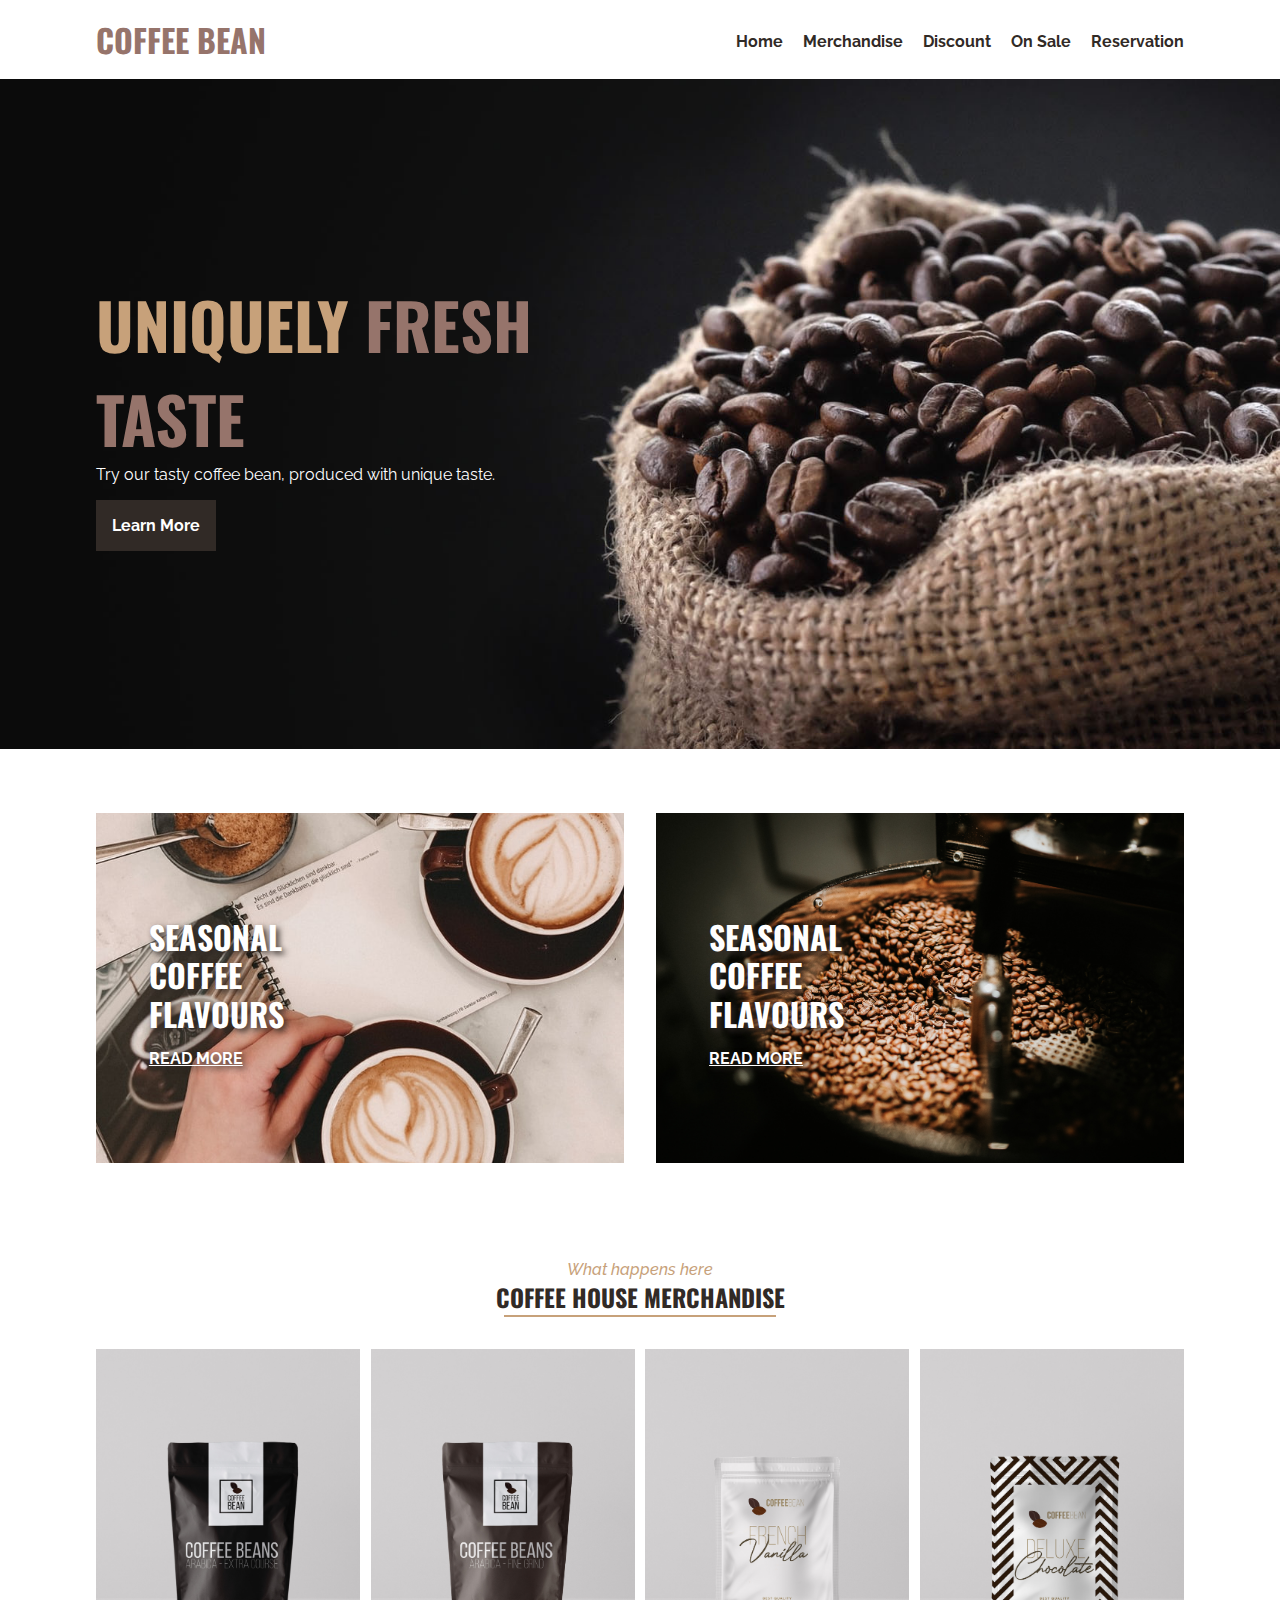
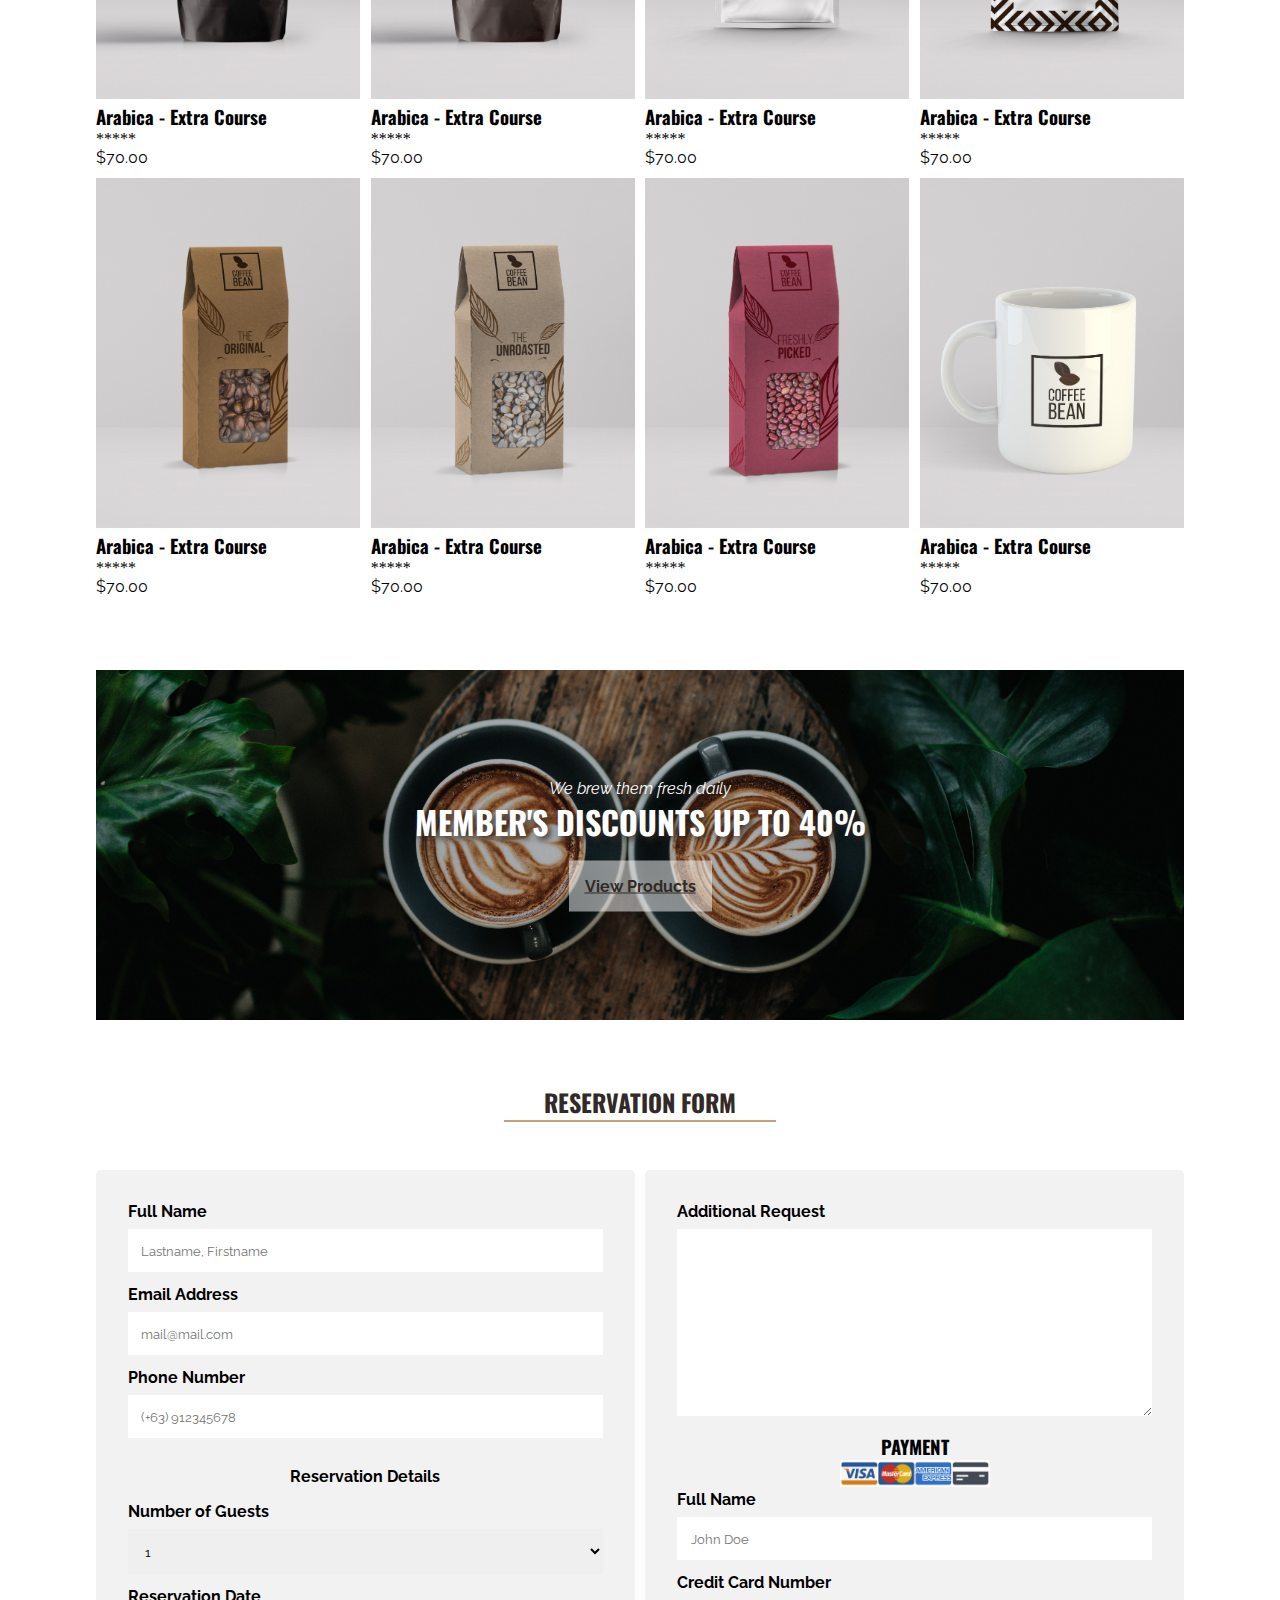
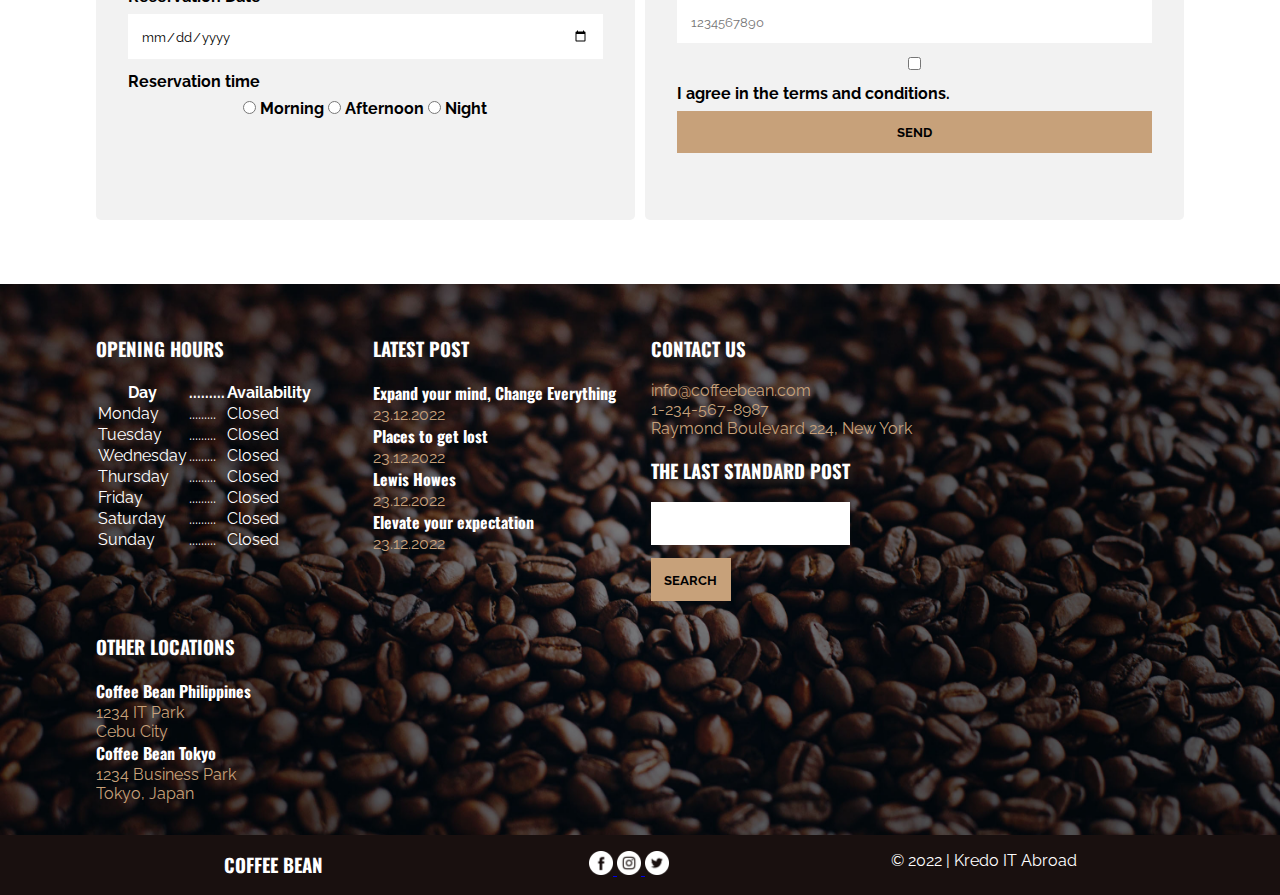
<file: kredo/index.html>
﻿<!DOCTYPE html>
<html>
    <head>
        <meta charset="UTF-8">
        <meta name="viewport" content="width=device-width, initial-scale=1.0">
        <title>Coffee Bean</title>
        <link rel="stylesheet" href="css/style.css">
    </head>
    <body>
        <!--code container-->
        <div class="wrapper">
            <!--start of the header-->
            <div class="header">
                <h1 class="logo"><a href="index.html">Coffee Bean</a></h1>
                <ul>
                    <li><a href="#">Home</a></li>
                    <li><a href="#">Merchandise</a></li>
                    <li><a href="#">Discount</a></li>
                    <li><a href="#">On Sale</a></li>
                    <li><a href="#">Reservation</a></li>
                </ul>
			</div>
            <!--end of the header-->
            <!--start of the banner-->
            <div class="banner">
                <div class="banner-text">
                    <h2><span>Uniquely </span>Fresh Taste</h2>
                    <p>Try our tasty coffee bean, produced with unique taste.</p>
                    <a href="#">Learn More</a>
                </div>
            </div>
            <!--end of the banner-->
            <!--start of the ads-->
            <div class="ads">
                <div class="ads-items ads1">
                    <div class="ads-text">
                        <h3>Seasonal Coffee Flavours</h3>
                        <a href="#">Read More</a>
                    </div>
                </div>
                <div class="ads-items ads2">
                    <div class="ads-text">
                        <h3>Seasonal Coffee Flavours</h3>
                        <a href="#">Read More</a>
                    </div>
                </div>
            </div>
            <!--end of the ads-->
            <!--start of the merchandise-->
            <div class="merch">
                <div class="merch-header">
                    <span>What happens here</span>
                    <h2>Coffee House Merchandise</h2>
                    <hr>
                </div>
                <!--end of merch header-->
            <!--start of the merch gallery-->
            <div class="merch-gallery">
                <div class="merch-items">
					<img src="img/merch-img1.jpg" alt>
					<h3>Arabica - Extra Course</h3>
					<span>*****</span>
					<p>$70.00</p>
				</div>
                <div class="merch-items">
                    <img src="img/merch-img2.jpg" alt>
                    <h3>Arabica - Extra Course</h3>
                    <span>*****</span>
                    <p>$70.00</p>
				</div>
                <div class="merch-items">
                    <img src="img/merch-img3.jpg" alt>
                    <h3>Arabica - Extra Course</h3>
                    <span>*****</span>
                    <p>$70.00</p>
                </div>
                <div class="merch-items">
                    <img src="img/merch-img4.jpg" alt>
                    <h3>Arabica - Extra Course</h3>
                    <span>*****</span>
                    <p>$70.00</p>
				</div>
                <div class="merch-items">
                    <img src="img/merch-img5.jpg" alt>
                    <h3>Arabica - Extra Course</h3>
                    <span>*****</span>
                    <p>$70.00</p>
				</div>
                <div class="merch-items">
                    <img src="img/merch-img6.jpg" alt>
                    <h3>Arabica - Extra Course</h3>
                    <span>*****</span>
                    <p>$70.00</p>
				</div>
                <div class="merch-items">
                    <img src="img/merch-img7.jpg" alt>
                    <h3>Arabica - Extra Course</h3>
                    <span>*****</span>
                    <p>$70.00</p>
				</div>
                <div class="merch-items">
                    <img src="img/merch-img8.jpg" alt>
                        <h3>Arabica - Extra Course</h3>
                        <span>*****</span>
                        <p>$70.00</p>
				</div>

            </div>
            <!--end of the merch gallery-->
            </div>
            <!--end of the merchandise-->
            <!--start of the discount banner-->
            <div class="discount">
                <div class="discount-text">
                    <span>We brew them fresh daily</span>
                    <h2>Member's Discounts up to 40%</h2>
                    <a href="#">View Products</a>
                </div>
            </div>
            <!--end of the discount banner-->
            <!--start of the merch sale-->
            <div class="merch-sale">
                <!-- type the code in merch sale here-->
            </div>
            <!--end of the merch sale-->
            <!--start of the ads 2-->
            <div class="ads2">
                <!-- content relating to the 4 ad boxes here-->
            </div>
            <!--end of the ads 2-->
            <!--start of the reservation-->
            <div class="reservation">
                <div class="header">
                    <h2>Reservation Form</h2>
                    <hr>
                </div>
                <form action="#" method="#">
                    <!--start of the left form-->
                    <div class="form-group">
                        <label for="full-name">Full Name</label>
                        <input type="text" id="full-name" name="full-name" placeholder="Lastname, Firstname" required>
                        <label for="email">Email Address</label>
                        <input type="email" id="email" name="email" placeholder="mail@mail.com" required>
                        <label for="phone">Phone Number</label>
                        <input type="tel" id="phone" name="phone" placeholder="(+63) 912345678" required>
                        <p>Reservation Details</p>
                        <label for="guest-num"> Number of Guests</label>
                        <select name="guest-num" id="guest-num" required>
                            <option value="1">1</option>
                            <option value="2">2</option>
                            <option value="3">3</option>
                            <option value="4">4</option>
                            <option value="5+">more than 4</option>
                        </select>
                        <label for="res-date">Reservation Date</label>
                        <input type="date" id="res-date" name="res-date" required>
                        <label for="res-time">Reservation time</label>
                        <div class="res-time">
                            <input type="radio" id="am" name="time" value="morning" required>
                            <label for="am">Morning</label>
                            <input type="radio" id="pm" name="time" value="afternoon" required>
                            <label for="pm">Afternoon</label>
                            <input type="radio" id="night" name="time" value="night" required>
                            <label for="night">Night</label>
                        </div>
                    </div>
                    <!--end of the left form-->
                    <!--start of the right form-->
                    <div class="form-group">
                        <label for="request">Additional Request</label>
                        <textarea name="request" id="request" cols="30" rows="10"></textarea>
                        <h3>Payment</h3>
                        <label for="name-card">Full Name</label>
                        <input type="text" id="name-card" name="name-card" placeholder="John Doe" required>
                        <label for="cc-num">Credit Card Number</label>
                        <input type="number" id="cc-num" name="cc-num" placeholder="1234567890" required>
                        <div class="terms">
                            <input type="checkbox" id="agree" name="agree">
                            <label for="agree">I agree in the terms and conditions.</label>
                        </div>
                        <input type="submit" name="submit" value="send">
                    </div>
                    <!--end of the right form-->
                </form>
            </div>
            <!--end of the reservation-->
            <!--start of the footer-->
            <div class="footer">
                <!--start of the footer contents-->
                <div class="footer-contents">
                    <div class="footer-widgets">
                        <h3>Opening Hours</h3>
                        <table>
                            <tr>
                                <th>Day</th>
                                <th>.........</th>
                                <th>Availability</th>
                            </tr>
                            <tr>
                                <td>Monday</td>
                                <td>.........</td>
                                <td>Closed</td>
                            </tr>
                            <tr>
                                <td>Tuesday</td>
                                <td>.........</td>
                                <td>Closed</td>
                            </tr>
                            <tr>
                                <td>Wednesday</td>
                                <td>.........</td>
                                <td>Closed</td>
                            </tr>
                            <tr>
                                <td>Thursday</td>
                                <td>.........</td>
                                <td>Closed</td>
                            </tr>
                            <tr>
                                <td>Friday</td>
                                <td>.........</td>
                                <td>Closed</td>
                            </tr>
                            <tr>
                                <td>Saturday</td>
                                <td>.........</td>
                                <td>Closed</td>
                            </tr>
                            <tr>
                                <td>Sunday</td>
                                <td>.........</td>
                                <td>Closed</td>
                            </tr>
                        </table>
                    </div>
                    <div class="footer-widgets">
                        <h3>Latest Post</h3>

                        <h4>Expand your mind, Change Everything</h4>
                        <p>23.12.2022</p>

                        <h4>Places to get lost</h4>
                        <p>23.12.2022</p>

                        <h4>Lewis Howes</h4>
                        <p>23.12.2022</p>

                        <h4>Elevate your expectation</h4>
                        <p>23.12.2022</p>
                    </div>
                    <div class="footer-widgets">
                        <h3>Contact Us</h3>
                        <p>info@coffeebean.com</p>
                        <p>1-234-567-8987</p>
                        <p>Raymond Boulevard 224, New York</p>

                        <h3>The Last Standard Post</h3>
                        <form action="#" method="#" class="footer-form">
                            <input type="search" name="search">
                            <input type="submit" value="search">
                        </form>
                    </div>
                    <div class="footer-widgets">
                        <h3>Other Locations</h3>

                        <h4>Coffee Bean Philippines</h4>
                        <p>1234 IT Park</p>
                        <p>Cebu City</p>

                        <h4>Coffee Bean Tokyo</h4>
                        <p>1234 Business Park</p>
                        <p>Tokyo, Japan</p>
                    </div>
                </div>
                <!--end of the footer contents-->
                
            </div>
            <!--end of the footer-->
            <!--start of footer socials-->
            <div class="footer-social">
                <div class="social-widget">
                    <h3>Coffee Bean</h3>
                </div>
                <div class="social-widget">
                    <a href="https://www.facebook.com/">
                        <img src="img/icon-fb.png" alt="facebook icon">
                    </a>
                    <a href="https://www.instagram.com/">
                        <img src="img/icon-ig.png" alt="instagram icon">
                    </a>
                    <a href="https://twitter.com/">
                        <img src="img/icon-tw.png" alt="twitter icon">
                    </a>
                </div>
                <div class="social-widget">
                    <p>&copy; 2022 | Kredo IT Abroad</p>
                </div>
            </div>
            <!--end of footer socials-->
        </div>
        <!--end of the wrapper-->
        

        
    </body>
</html>
</file>
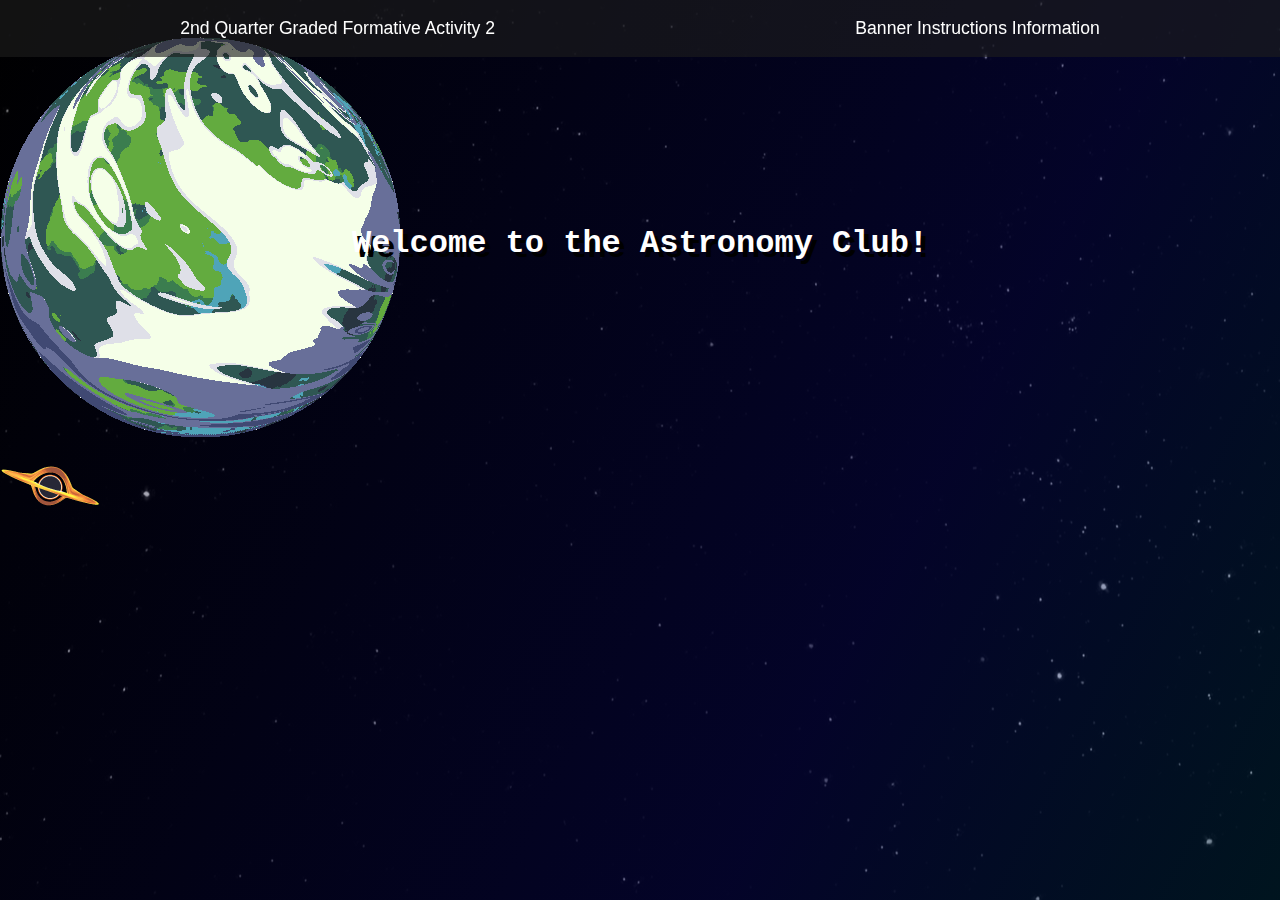
<file: q2gfa2_sample/index.html>
<!DOCTYPE html>
<html lang="en">
<head>
    <meta charset="UTF-8">
    <meta name="viewport" content="width=device-width, initial-scale=1.0">
    <title>CS3Q2GFA2CS3</title>
    <link rel="stylesheet" href="css/style.css">
</head>
<body>
    <!--
    ANO YANG SINISILIP SILIP MO?
    GUSTO MO MANGOPYA NG CODE?
    DI NA AVAILABLE
    KUNG MAY DI KA ALAM MAGTANONG KA
    Look for me at COMCEN if you need help or would like to do your activity in COMLAB1


    AYUSIN MO BUHAY MO HA?
    -->
  <script language="javascript">document.write(unescape('%3C%21%44%4F%43%54%59%50%45%20%68%74%6D%6C%3E%0A%3C%68%74%6D%6C%20%6C%61%6E%67%3D%22%65%6E%22%3E%0A%3C%68%65%61%64%3E%0A%20%20%20%20%3C%6D%65%74%61%20%63%68%61%72%73%65%74%3D%22%55%54%46%2D%38%22%3E%0A%20%20%20%20%3C%6D%65%74%61%20%6E%61%6D%65%3D%22%76%69%65%77%70%6F%72%74%22%20%63%6F%6E%74%65%6E%74%3D%22%77%69%64%74%68%3D%64%65%76%69%63%65%2D%77%69%64%74%68%2C%20%69%6E%69%74%69%61%6C%2D%73%63%61%6C%65%3D%31%2E%30%22%3E%0A%20%20%20%20%3C%74%69%74%6C%65%3E%43%53%33%51%32%47%46%41%32%43%53%33%3C%2F%74%69%74%6C%65%3E%0A%20%20%20%20%3C%73%74%79%6C%65%3E%0A%20%20%20%20%20%20%20%20%2A%7B%6D%61%72%67%69%6E%3A%20%30%3B%70%61%64%64%69%6E%67%3A%20%30%3B%20%62%6F%78%2D%73%69%7A%69%6E%67%3A%20%62%6F%72%64%65%72%2D%62%6F%78%3B%7D%0A%68%74%6D%6C%7B%0A%20%20%20%20%73%63%72%6F%6C%6C%2D%62%65%68%61%76%69%6F%72%3A%20%73%6D%6F%6F%74%68%3B%0A%20%20%20%20%73%63%72%6F%6C%6C%2D%70%61%64%64%69%6E%67%3A%20%36%64%76%68%3B%0A%20%20%20%20%6F%76%65%72%66%6C%6F%77%2D%78%3A%20%68%69%64%64%65%6E%3B%0A%7D%0A%61%7B%74%65%78%74%2D%64%65%63%6F%72%61%74%69%6F%6E%3A%20%6E%6F%6E%65%3B%20%63%6F%6C%6F%72%3A%20%77%68%69%74%65%3B%7D%0A%61%3A%76%69%73%69%74%65%64%7B%20%74%65%78%74%2D%64%65%63%6F%72%61%74%69%6F%6E%3A%20%75%6E%64%65%72%6C%69%6E%65%3B%7D%0A%68%65%61%64%65%72%7B%0A%20%20%20%20%64%69%73%70%6C%61%79%3A%20%66%6C%65%78%3B%0A%20%20%20%20%6A%75%73%74%69%66%79%2D%63%6F%6E%74%65%6E%74%3A%20%73%70%61%63%65%2D%61%72%6F%75%6E%64%3B%0A%20%20%20%20%70%61%64%64%69%6E%67%2D%74%6F%70%3A%20%32%64%76%68%3B%0A%20%20%20%20%70%61%64%64%69%6E%67%2D%62%6F%74%74%6F%6D%3A%20%32%64%76%68%3B%0A%20%20%20%20%62%61%63%6B%67%72%6F%75%6E%64%3A%20%23%31%64%31%64%31%64%61%31%3B%0A%20%20%20%20%63%6F%6C%6F%72%3A%20%77%68%69%74%65%3B%0A%20%20%20%20%70%6F%73%69%74%69%6F%6E%3A%20%66%69%78%65%64%3B%0A%20%20%20%20%77%69%64%74%68%3A%20%31%30%30%64%76%77%3B%0A%20%20%20%20%66%6F%6E%74%2D%66%61%6D%69%6C%79%3A%27%47%69%6C%6C%20%53%61%6E%73%27%2C%73%61%6E%73%2D%73%65%72%69%66%3B%0A%20%20%20%20%66%6F%6E%74%2D%73%69%7A%65%3A%20%31%2E%31%72%65%6D%3B%0A%7D%0A%6D%61%69%6E%7B%7D%0A%68%65%61%64%65%72%7B%70%6F%73%69%74%69%6F%6E%3A%20%66%69%78%65%64%3B%20%7A%2D%69%6E%64%65%78%3A%20%39%38%3B%7D%0A%73%65%63%74%69%6F%6E%7B%0A%20%20%20%20%68%65%69%67%68%74%3A%20%31%30%30%64%76%68%3B%0A%20%20%20%20%77%69%64%74%68%3A%20%31%30%30%64%76%77%3B%0A%20%20%20%20%64%69%73%70%6C%61%79%3A%20%66%6C%65%78%3B%0A%20%20%20%20%66%6C%65%78%2D%64%69%72%65%63%74%69%6F%6E%3A%20%63%6F%6C%75%6D%6E%3B%0A%20%20%20%20%73%63%72%6F%6C%6C%2D%73%6E%61%70%2D%61%6C%69%67%6E%3A%20%73%74%61%72%74%3B%0A%20%20%20%20%6F%76%65%72%66%6C%6F%77%3A%20%68%69%64%64%65%6E%3B%0A%20%20%20%20%70%61%64%64%69%6E%67%2D%74%6F%70%3A%20%34%76%68%3B%0A%20%20%20%20%70%61%64%64%69%6E%67%2D%6C%65%66%74%3A%20%32%76%77%3B%0A%20%20%20%20%70%61%64%64%69%6E%67%2D%72%69%67%68%74%3A%20%32%76%77%3B%0A%7D%0A%73%65%63%74%69%6F%6E%23%62%61%6E%6E%65%72%7B%0A%20%20%20%20%70%6F%73%69%74%69%6F%6E%3A%20%72%65%6C%61%74%69%76%65%3B%0A%20%20%20%20%7A%2D%69%6E%64%65%78%3A%20%38%30%3B%0A%20%20%20%20%70%61%64%64%69%6E%67%3A%20%30%3B%0A%20%20%20%20%62%61%63%6B%67%72%6F%75%6E%64%3A%20%6C%69%6E%65%61%72%2D%67%72%61%64%69%65%6E%74%28%31%31%37%64%65%67%2C%20%72%67%62%61%28%31%2C%31%2C%33%2C%31%29%20%30%25%2C%20%72%67%62%61%28%37%2C%37%2C%37%39%2C%31%29%20%36%38%25%2C%20%72%67%62%61%28%30%2C%38%36%2C%31%32%38%2C%31%29%20%31%30%30%25%29%3B%0A%20%20%20%20%68%31%7B%0A%20%20%20%20%20%20%20%20%70%6F%73%69%74%69%6F%6E%3A%20%72%65%6C%61%74%69%76%65%3B%0A%20%20%20%20%20%20%20%20%66%6F%6E%74%2D%66%61%6D%69%6C%79%3A%20%27%43%6F%75%72%69%65%72%20%4E%65%77%27%2C%20%43%6F%75%72%69%65%72%2C%20%6D%6F%6E%6F%73%70%61%63%65%3B%0A%20%20%20%20%20%20%20%20%66%6F%6E%74%2D%73%69%7A%65%3A%20%78%78%2D%6C%61%72%67%65%3B%0A%20%20%20%20%20%20%20%20%7A%2D%69%6E%64%65%78%3A%20%39%39%3B%0A%20%20%20%20%20%20%20%20%74%65%78%74%2D%61%6C%69%67%6E%3A%20%63%65%6E%74%65%72%3B%0A%20%20%20%20%20%20%20%20%74%6F%70%3A%20%32%35%76%68%3B%0A%20%20%20%20%20%20%20%20%74%65%78%74%2D%73%68%61%64%6F%77%3A%20%35%70%78%20%35%70%78%20%62%6C%61%63%6B%3B%0A%20%20%20%20%20%20%20%20%63%6F%6C%6F%72%3A%20%77%68%69%74%65%3B%0A%20%20%20%20%7D%0A%7D%0A%73%65%63%74%69%6F%6E%23%69%6E%73%74%72%75%63%74%69%6F%6E%73%7B%0A%20%20%20%20%62%61%63%6B%67%72%6F%75%6E%64%3A%20%77%68%69%74%65%3B%0A%7D%0A%23%69%6E%73%74%72%75%63%74%69%6F%6E%73%20%3E%20%70%7B%0A%20%20%20%20%64%69%73%70%6C%61%79%3A%20%62%6C%6F%63%6B%3B%0A%20%20%20%20%68%65%69%67%68%74%3A%20%31%30%30%76%68%3B%0A%7D%0A%0A%2E%62%6F%64%69%65%73%7B%0A%20%20%20%20%64%69%73%70%6C%61%79%3A%20%69%6E%6C%69%6E%65%2D%62%6C%6F%63%6B%3B%0A%20%20%20%20%62%61%63%6B%67%72%6F%75%6E%64%2D%72%65%70%65%61%74%3A%20%6E%6F%2D%72%65%70%65%61%74%3B%0A%20%20%20%20%62%61%63%6B%67%72%6F%75%6E%64%2D%70%6F%73%69%74%69%6F%6E%3A%20%63%65%6E%74%65%72%3B%0A%20%20%20%20%62%61%63%6B%67%72%6F%75%6E%64%2D%73%69%7A%65%3A%20%63%6F%76%65%72%3B%0A%20%20%20%20%70%6F%73%69%74%69%6F%6E%3A%20%72%65%6C%61%74%69%76%65%3B%0A%20%20%20%20%7A%2D%69%6E%64%65%78%3A%20%39%30%3B%0A%7D%0A%23%74%65%72%72%61%7B%0A%20%20%20%20%62%61%63%6B%67%72%6F%75%6E%64%2D%69%6D%61%67%65%3A%20%75%72%6C%28%69%6D%61%67%65%73%2F%74%65%72%72%61%2E%67%69%66%29%3B%0A%20%20%20%20%77%69%64%74%68%3A%20%34%30%30%70%78%3B%0A%20%20%20%20%68%65%69%67%68%74%3A%20%34%30%30%70%78%3B%0A%20%20%20%20%61%6E%69%6D%61%74%69%6F%6E%3A%74%65%72%72%61%6D%6F%74%69%6F%6E%20%31%38%30%73%20%6C%69%6E%65%61%72%20%69%6E%66%69%6E%69%74%65%3B%0A%20%20%20%20%0A%7D%0A%23%61%72%69%61%7B%0A%20%20%20%20%62%61%63%6B%67%72%6F%75%6E%64%2D%69%6D%61%67%65%3A%20%75%72%6C%28%69%6D%61%67%65%73%2F%61%72%69%61%2E%67%69%66%29%3B%0A%20%20%20%20%77%69%64%74%68%3A%20%32%35%36%70%78%3B%0A%20%20%20%20%68%65%69%67%68%74%3A%20%32%35%36%70%78%3B%0A%20%20%20%20%70%6F%73%69%74%69%6F%6E%3A%20%61%62%73%6F%6C%75%74%65%3B%0A%20%20%20%20%61%6E%69%6D%61%74%69%6F%6E%3A%20%61%72%69%61%6D%6F%74%69%6F%6E%20%32%30%73%20%6C%69%6E%65%61%72%20%69%6E%66%69%6E%69%74%65%3B%0A%0A%7D%0A%23%64%65%76%6F%75%72%65%72%7B%0A%20%20%20%20%62%61%63%6B%67%72%6F%75%6E%64%2D%69%6D%61%67%65%3A%20%75%72%6C%28%69%6D%61%67%65%73%2F%64%65%76%6F%75%72%65%72%2E%67%69%66%29%3B%0A%20%20%20%20%77%69%64%74%68%3A%20%31%30%30%70%78%3B%0A%20%20%20%20%68%65%69%67%68%74%3A%20%31%30%30%70%78%3B%0A%20%20%20%20%61%6E%69%6D%61%74%69%6F%6E%3A%20%62%6C%61%63%6B%68%6F%6C%65%67%72%6F%77%20%36%30%30%73%3B%0A%7D%0A%23%73%74%61%72%73%7B%0A%20%20%20%20%62%61%63%6B%67%72%6F%75%6E%64%3A%20%62%6C%61%63%6B%20%75%72%6C%28%69%6D%61%67%65%73%2F%73%74%61%72%73%2E%70%6E%67%29%20%72%65%70%65%61%74%20%63%65%6E%74%65%72%3B%0A%20%20%20%20%64%69%73%70%6C%61%79%3A%20%69%6E%6C%69%6E%65%2D%62%6C%6F%63%6B%3B%0A%20%20%20%20%77%69%64%74%68%3A%20%31%30%30%76%77%3B%0A%20%20%20%20%68%65%69%67%68%74%3A%20%31%30%30%64%76%68%3B%0A%20%20%20%20%7A%2D%69%6E%64%65%78%3A%20%38%31%3B%0A%20%20%20%20%70%6F%73%69%74%69%6F%6E%3A%20%61%62%73%6F%6C%75%74%65%3B%0A%20%20%20%20%70%61%64%64%69%6E%67%3A%20%30%3B%0A%20%20%20%20%6D%61%72%67%69%6E%3A%20%30%3B%0A%7D%0A%23%74%77%69%6E%6B%6C%65%72%73%7B%0A%20%20%20%20%64%69%73%70%6C%61%79%3A%20%69%6E%6C%69%6E%65%2D%62%6C%6F%63%6B%3B%0A%20%20%20%20%77%69%64%74%68%3A%31%30%30%30%30%70%78%3B%0A%09%68%65%69%67%68%74%3A%20%31%30%30%25%3B%0A%09%62%61%63%6B%67%72%6F%75%6E%64%3A%20%74%72%61%6E%73%70%61%72%65%6E%74%20%75%72%6C%28%69%6D%61%67%65%73%2F%74%77%69%6E%6B%6C%69%6E%67%2E%70%6E%67%29%20%72%65%70%65%61%74%3B%0A%09%62%61%63%6B%67%72%6F%75%6E%64%2D%73%69%7A%65%3A%20%31%30%30%30%70%78%20%31%30%30%30%70%78%3B%0A%20%20%20%20%70%6F%73%69%74%69%6F%6E%3A%20%61%62%73%6F%6C%75%74%65%3B%0A%20%20%20%20%72%69%67%68%74%3A%20%30%3B%0A%20%20%20%20%74%6F%70%3A%20%30%3B%0A%20%20%20%20%62%6F%74%74%6F%6D%3A%20%30%3B%0A%20%20%20%20%7A%2D%69%6E%64%65%78%3A%20%38%32%3B%0A%20%20%20%20%61%6E%69%6D%61%74%69%6F%6E%3A%6D%6F%76%65%2D%62%61%63%6B%67%72%6F%75%6E%64%20%32%30%73%20%6C%69%6E%65%61%72%20%69%6E%66%69%6E%69%74%65%3B%0A%7D%0A%23%61%6D%62%69%65%6E%63%65%7B%0A%20%20%20%20%62%61%63%6B%67%72%6F%75%6E%64%3A%20%6C%69%6E%65%61%72%2D%67%72%61%64%69%65%6E%74%28%31%31%37%64%65%67%2C%20%72%67%62%61%28%31%2C%20%31%2C%20%33%2C%20%30%2E%32%34%37%29%20%30%25%2C%20%72%67%62%61%28%37%2C%20%37%2C%20%37%39%2C%20%30%2E%35%31%34%29%20%36%38%25%2C%20%72%67%62%61%28%30%2C%20%38%35%2C%20%31%32%38%2C%20%30%2E%32%34%29%20%31%30%30%25%29%3B%0A%20%20%20%20%70%6F%73%69%74%69%6F%6E%3A%20%61%62%73%6F%6C%75%74%65%3B%0A%20%20%20%20%68%65%69%67%68%74%3A%20%31%30%30%76%68%3B%0A%20%20%20%20%77%69%64%74%68%3A%20%31%30%30%76%77%3B%0A%20%20%20%20%7A%2D%69%6E%64%65%78%3A%20%38%33%3B%0A%0A%7D%0A%40%6B%65%79%66%72%61%6D%65%73%20%61%72%69%61%6D%6F%74%69%6F%6E%7B%0A%20%20%20%20%30%25%20%20%7B%74%72%61%6E%73%66%6F%72%6D%3A%74%72%61%6E%73%6C%61%74%65%28%32%30%30%70%78%2C%20%2D%33%30%30%70%78%29%3B%7D%0A%20%20%20%20%31%30%30%25%7B%74%72%61%6E%73%66%6F%72%6D%3A%74%72%61%6E%73%6C%61%74%65%28%31%34%30%30%70%78%2C%20%31%30%30%30%70%78%29%3B%7D%0A%7D%0A%40%6B%65%79%66%72%61%6D%65%73%20%6D%6F%76%65%2D%62%61%63%6B%67%72%6F%75%6E%64%20%7B%0A%20%20%20%20%30%25%20%20%7B%74%72%61%6E%73%66%6F%72%6D%3A%20%74%72%61%6E%73%6C%61%74%65%28%30%70%78%2C%20%30%70%78%29%3B%7D%0A%20%20%20%20%31%30%30%25%7B%74%72%61%6E%73%66%6F%72%6D%3A%20%74%72%61%6E%73%6C%61%74%65%28%31%30%30%30%70%78%2C%20%30%70%78%29%3B%7D%0A%20%20%7D%0A%40%6B%65%79%66%72%61%6D%65%73%20%74%65%72%72%61%6D%6F%74%69%6F%6E%7B%0A%20%20%20%20%30%25%20%20%7B%74%72%61%6E%73%66%6F%72%6D%3A%74%72%61%6E%73%6C%61%74%65%28%2D%34%30%30%70%78%2C%20%2D%34%30%30%70%78%29%3B%7D%0A%20%20%20%20%31%30%30%25%7B%74%72%61%6E%73%66%6F%72%6D%3A%74%72%61%6E%73%6C%61%74%65%28%31%39%30%30%70%78%2C%20%34%30%30%70%78%29%3B%7D%0A%7D%0A%0A%40%6B%65%79%66%72%61%6D%65%73%20%62%6C%61%63%6B%68%6F%6C%65%67%72%6F%77%7B%0A%20%20%20%20%30%25%7B%74%72%61%6E%73%66%6F%72%6D%3A%20%73%63%61%6C%65%28%2E%30%35%29%3B%7D%0A%20%20%20%20%31%30%30%25%7B%74%72%61%6E%73%66%6F%72%6D%3A%20%73%63%61%6C%65%28%35%29%3B%7D%0A%7D%0A%0A%20%20%20%20%3C%2F%73%74%79%6C%65%3E%0A%3C%2F%68%65%61%64%3E%0A%3C%62%6F%64%79%3E%0A%20%20%20%20%3C%68%65%61%64%65%72%3E%0A%20%20%20%20%20%20%20%20%3C%73%70%61%6E%3E%32%6E%64%20%51%75%61%72%74%65%72%20%47%72%61%64%65%64%20%46%6F%72%6D%61%74%69%76%65%20%41%63%74%69%76%69%74%79%20%32%3C%2F%73%70%61%6E%3E%0A%20%20%20%20%20%20%20%20%3C%6E%61%76%3E%0A%20%20%20%20%20%20%20%20%20%20%20%20%3C%61%20%68%72%65%66%3D%22%23%62%61%6E%6E%65%72%22%3E%42%61%6E%6E%65%72%3C%2F%61%3E%0A%20%20%20%20%20%20%20%20%20%20%20%20%3C%61%20%68%72%65%66%3D%22%23%69%6E%73%74%72%75%63%74%69%6F%6E%73%22%3E%49%6E%73%74%72%75%63%74%69%6F%6E%73%3C%2F%61%3E%0A%20%20%20%20%20%20%20%20%20%20%20%20%3C%61%20%68%72%65%66%3D%22%23%69%6E%66%6F%72%6D%61%74%69%6F%6E%22%3E%49%6E%66%6F%72%6D%61%74%69%6F%6E%3C%2F%61%3E%0A%20%20%20%20%20%20%20%20%3C%2F%6E%61%76%3E%0A%20%20%20%20%3C%2F%68%65%61%64%65%72%3E%0A%20%20%20%20%3C%6D%61%69%6E%3E%0A%20%20%20%20%20%20%20%20%3C%73%65%63%74%69%6F%6E%20%69%64%3D%22%62%61%6E%6E%65%72%22%3E%0A%20%20%20%20%20%20%20%20%20%20%20%20%3C%68%31%3E%57%65%6C%63%6F%6D%65%20%74%6F%20%74%68%65%20%41%73%74%72%6F%6E%6F%6D%79%20%43%6C%75%62%21%3C%2F%68%31%3E%0A%20%20%20%20%20%20%20%20%20%20%20%20%3C%64%69%76%20%69%64%3D%22%73%74%61%72%73%22%3E%3C%2F%64%69%76%3E%0A%20%20%20%20%20%20%20%20%20%20%20%20%3C%64%69%76%20%69%64%3D%22%74%77%69%6E%6B%6C%65%72%73%22%3E%3C%2F%64%69%76%3E%0A%20%20%20%20%20%20%20%20%20%20%20%20%3C%64%69%76%20%69%64%3D%22%61%6D%62%69%65%6E%63%65%22%3E%3C%2F%64%69%76%3E%0A%20%20%20%20%20%20%20%20%20%20%20%20%3C%64%69%76%20%63%6C%61%73%73%3D%22%62%6F%64%69%65%73%22%20%69%64%3D%22%61%72%69%61%22%3E%3C%2F%64%69%76%3E%0A%20%20%20%20%20%20%20%20%20%20%20%20%3C%64%69%76%20%63%6C%61%73%73%3D%22%62%6F%64%69%65%73%22%20%69%64%3D%22%74%65%72%72%61%22%3E%3C%2F%64%69%76%3E%0A%20%20%20%20%20%20%20%20%20%20%20%20%3C%64%69%76%20%63%6C%61%73%73%3D%22%62%6F%64%69%65%73%22%20%69%64%3D%22%64%65%76%6F%75%72%65%72%22%3E%3C%2F%64%69%76%3E%0A%20%20%20%20%20%20%20%20%3C%2F%73%65%63%74%69%6F%6E%3E%0A%20%20%20%20%3C%2F%6D%61%69%6E%3E%0A%3C%2F%62%6F%64%79%3E%0A%3C%2F%68%74%6D%6C%3E'))</script>
</body>
</html>
</file>
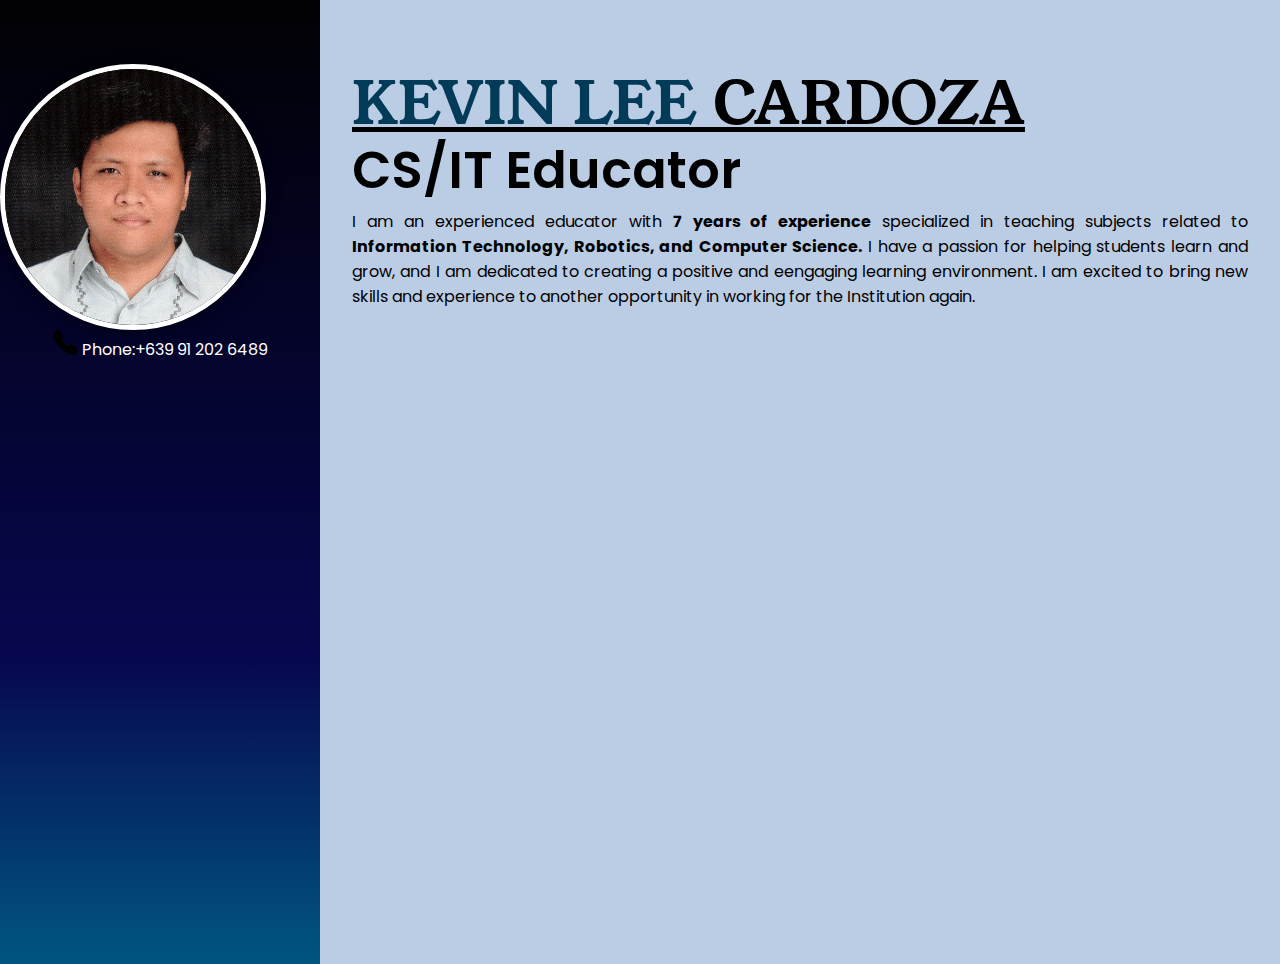
<file: resume_act/index.html>
<!DOCTYPE html>
<html lang="en">
<head>
    <meta charset="UTF-8">
    <meta name="viewport" content="width=device-width, initial-scale=1.0">
    <title>Kevin Lee D. Cardoza - Resumé</title>
    <link rel="stylesheet" href="style.css">
</head>
<body>
    <div class="container">
        <aside>
            <img src="profile.jpg" alt="My Professional Picture">
            <div class="aside-icon" id="phone"></div>
            <span class="desc">Phone: </span><span class="value"> +639 91 202 6489</span>
        </aside>
        <main>
            <div id="headline"><span id="fn">Kevin Lee </span>Cardoza</div>
            <div id="subtitle">CS/IT Educator</div>
            <div id="introduction">
                I am an experienced educator with <b>7 years of experience</b> specialized in teaching subjects related to <b>Information Technology, Robotics, and Computer Science.</b> I have a passion for helping students learn and grow, and I am dedicated to creating a positive and eengaging learning environment. I am excited to bring new skills and experience to another opportunity in working for the Institution again.
            </div>


        </main>
    </div>


    <div class="box"></div>
</body>
</html>
</file>
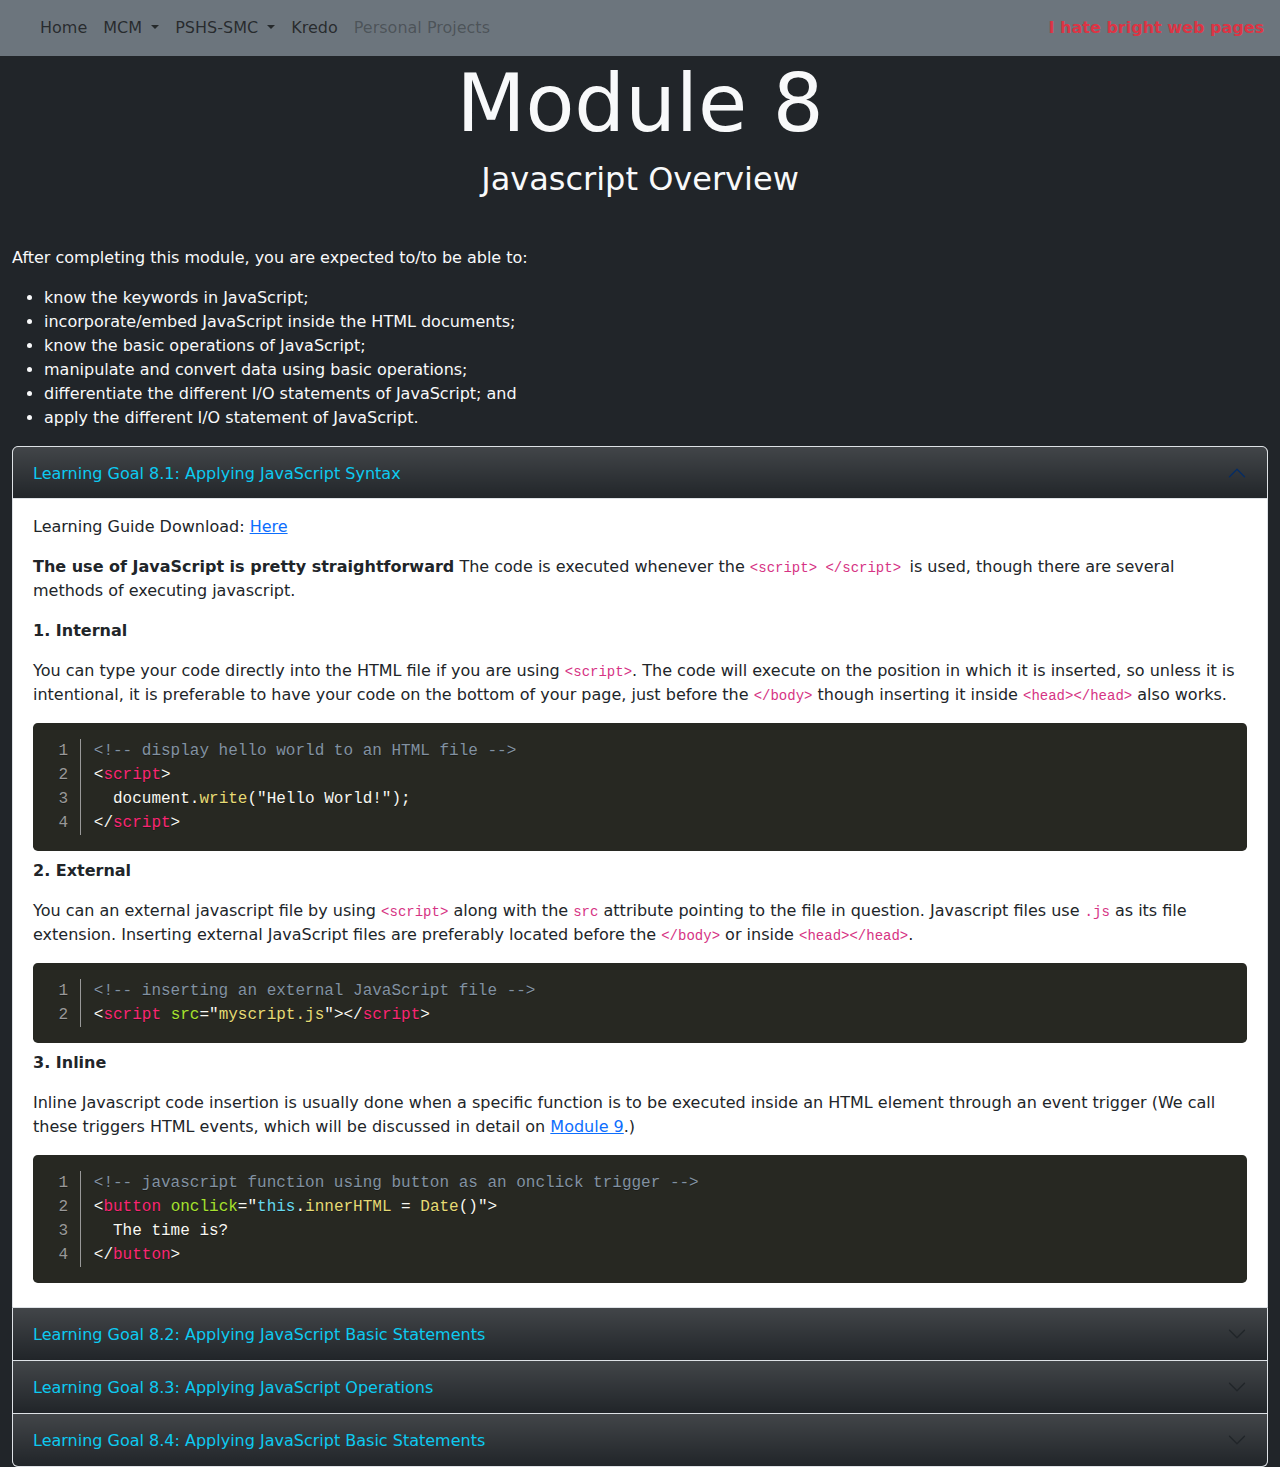
<file: module8.html>
<!DOCTYPE html>
<html lang="en">
<head>
    <meta charset="UTF-8">
    <meta http-equiv="X-UA-Compatible" content="IE=edge">
    <meta name="viewport" content="width=device-width, initial-scale=1.0">
    <link href="https://cdn.jsdelivr.net/npm/bootstrap@5.2.3/dist/css/bootstrap.min.css" rel="stylesheet">
    <link rel="stylesheet" href="css/prism.css"/>
    <script src="script/pageload.js"></script>
    <link rel="stylesheet" href="css/style.css">

    
    <title>Kib's Portfolio Page | Module 8 </title>
</head>
<body class="bg-dark text-light">
        <!--Navbar-->
        <script>addNavbar();</script>
        <!--Navbar END-->
        <div class="container-fluid ">
            <div class="mb-2">
                <h1 class="display-1 text-center">Module 8</h1>
                <h2 class="h2 text-center">Javascript Overview</h2>
                <p class="text mt-5">
                    After completing this module, you are expected to/to be able to:
                    <ul>
                        <li>know the keywords in JavaScript;</li>
                        <li>incorporate/embed JavaScript inside the HTML documents;</li>
                        <li>know the basic operations of JavaScript;</li>
                        <li>manipulate and convert data using basic operations;</li>
                        <li>differentiate the different I/O statements of JavaScript; and</li>
                        <li>apply the different I/O statement of JavaScript.</li>
                    </ul>
                </p>
            </div>
            <div class="accordion" id="accordion">
                <div class="accordion-item ">
                  <h2 class="accordion-header" id="headingOne">
                    <button class="accordion-button bg-dark bg-gradient text-info" type="button" data-bs-toggle="collapse" data-bs-target="#collapseOne" aria-expanded="true" aria-controls="collapseOne">
                        Learning Goal 8.1: Applying JavaScript Syntax
                    </button>
                  </h2>
                  <div id="collapseOne" class="accordion-collapse collapse show " aria-labelledby="headingOne" data-bs-parent="#accordion">
                    <div class="accordion-body">

                        <p>Learning Guide Download: <a href="https://khub.smc.pshs.edu.ph/mod/resource/view.php?id=54507&redirect=1">Here</a></p>
                        <p><strong>The use of JavaScript is pretty straightforward</strong> The code is executed whenever the <code>&lt;script&gt; &lt;&sol;script&gt; </code>is used, though there are several methods of executing javascript.</p>
                        <p><strong>1. Internal</strong></p>
                        <p>You can type your code directly into the HTML file if you are using <code>&lt;script&gt;</code>.
                        The code will execute on the position in which it is inserted, so unless it is intentional, it is preferable to have your code on the bottom of your page, just before the <code>&lt;&sol;body&gt;</code> though inserting it inside <code>&lt;head&gt;&lt;&sol;head&gt;</code> also works.</p>
<pre class="line-numbers" tabindex="0"><code class="language-html">&lt;!-- display hello world to an HTML file --&gt;
&lt;script&gt;</code><code class="language-css">  document.write(&quot;Hello World!&quot;);</code><code class="language-html">&lt;/script&gt;
</code></pre>
                        <p><strong>2. External</strong></p>
                        <p>You can an external javascript file by using <code>&lt;script&gt;</code> along with the <code>src</code> attribute pointing to the file in question. Javascript files use <code>.js</code> as its file extension. Inserting external JavaScript files are preferably located before the <code>&lt;&sol;body&gt;</code> or inside <code>&lt;head&gt;&lt;&sol;head&gt;</code>.</p>
                          <pre><code class="language-html line-numbers" data-prismjs-copy="Copy">&lt;!-- inserting an external JavaScript file --&gt;
&lt;script src=&quot;myscript.js&quot;&gt;&lt;/script&gt;
</code></pre>
                        <p><strong>3. Inline</strong></p>
                        <p>Inline Javascript code insertion is usually done when a specific function is to be executed inside an HTML element through an event trigger (We call these triggers HTML events, which will be discussed in detail on <a href="module9.html">Module 9</a>.)</p>
<pre><code class="language-html line-numbers" data-prismjs-copy="Copy">&lt;!-- javascript function using button as an onclick trigger --&gt;
&lt;button onclick=&quot;this.innerHTML = Date()&quot;&gt;
  The time is?
&lt;/button&gt;
</code></pre>
                    </div>
                  </div>
                </div>
                <div class="accordion-item">
                  <h2 class="accordion-header" id="headingTwo">
                    <button class="accordion-button collapsed bg-dark bg-gradient text-info" type="button" data-bs-toggle="collapse" data-bs-target="#collapseTwo" aria-expanded="false" aria-controls="collapseTwo">
                        Learning Goal 8.2: Applying JavaScript Basic Statements
                    </button>
                  </h2>
                  <div id="collapseTwo" class="accordion-collapse collapse" aria-labelledby="headingTwo" data-bs-parent="#accordion">
                    <div class="accordion-body">
                        <p>Learning Guide Download: <a href="https://khub.smc.pshs.edu.ph/mod/resource/view.php?id=54508&redirect=1">Here</a></p>

                        <p class="h4">Javascript Variable Declaration: <code>var</code>, <code> let</code> and <code>const</code></p>

                      <p>
                        There are 3 variable definitions applicable in Javascript:<code> var</code>,<code> let</code> and<code> const</code>. The syntax is as follows:
                      </p>
                        <pre class="language-js line-numbers"><code  data-prismjs-copy="Copy">definition name;
//where definition is the keyword for the variable definition
</code></pre>
                      <p class="fw-bold">1. var</p>
                      <p>The most commonly used variable definition is the use of the keyword <code>var</code>. Its use scope spans throughout the entire function (referred to as <strong>global</strong>) it was declared.</p>
                        <pre><code class="language-js line-numbers" data-prismjs-copy="Copy">var x;
//variable x is defined</code></pre>

                      <p class="fw-bold">2. let</p>
                      <p><code>let</code> keyword almost works the same way as <code>var</code> except on how usability scope is only limited in the code block (inside conditions like <code>if(){ }</code> or loops like <code>while(){ }</code>) it is used.</p>
                        <pre><code class="language-js line-numbers" data-prismjs-copy="Copy">let x;
//scope limited variable x is defined</code></pre>

                      <p class="fw-bold">3. const</p>
                      <p><code>const</code> is a declaration keyword used to define constant values. When code is executed, whatever the value during the definition is, will be immutable or unchangeable until the code execution ends. Forcing a value to this declaration will cause an error. </p>
                        <pre class="mb-4"><code class="language-js line-numbers" data-prismjs-copy="Copy">const x = 5;
//constant x is defined with a value of 5
x = 3;
//inserting a new value or modifying it causes an error.</code></pre>
                      <p class="h4">Javascript Data Types</p>
                      <p class="fw-bold">Differences from "Real" Programming Languages</p>
                      <p class="mb-2">Javascript is a scripting language optimized with HTML web page interactivity in mind, therefore avoiding limitationss related to Programming Languages, including data types. The reason of the great amount of datatypes in programming languages such as C++ and Java is so that the use of memory can be micromanaged, if needed. For example, a <code>byte</code> variable will only consume 8 bits of memory. This is something programmers in the older days have to consider as typically, memory devices during the time these programming languages were developed only had megabytes worth, at most. Nowadays, memory management is left for the web browsers to do, allowing developers to focus on the functionality.</p>
                      <p class="fw-bold">JavaScript Data Types</p>
                      <p>If we go back to the topic of variable declarations, you may notice that unlike C++ from your previous year, variable datatypes in Javascript aren't declared when defining a variable. You may have thought that it is because it may have been derived from Java Programming Programming, which is not. As a matter of fact, variable declarations in Java is derived exactly from C/C++. Javascript variable declarations are general purpose, taking on a data type depending on the data inside it.</p>
<pre class="mb-4"><code class="language-js line-numbers" data-prismjs-copy="Copy">var x = 6;
//variable x is defined as an integer data type with a value of 6
x = "Entschuldigung, die würstchen ist lecker!";
//x is now a string
x = true;
//and now, x is a boolean</code></pre>

                      <p class="fw-bold"><code class="h5 ">String</code></p>
                      <p>String is a datatype used for series of characters, whether it be symbols, letters and numbers.</p>
                      <p>String values can be initialized through the use of double quotes<code>(" ")</code> or single quotes<code>(' ')</code>.</p>
<pre class="mb-4"><code class="language-js line-numbers" data-prismjs-copy="Copy">var x = "This is a Javascript String";
//variable x is defined as a String with values declared in double quotes
var y = 'This is yet another String';
//another String variable with values declared in single quotes</code></pre>
                      <p class="fw-bold">String Concatenation</p>
                      <p></p>
                    </div>
                  </div>
                </div>
                <div class="accordion-item">
                  <h2 class="accordion-header" id="headingThree">
                    <button class="accordion-button collapsed bg-dark bg-gradient text-info" type="button" data-bs-toggle="collapse" data-bs-target="#collapseThree" aria-expanded="false" aria-controls="collapseThree">
                        Learning Goal 8.3: Applying JavaScript Operations
                    </button>
                  </h2>
                  <div id="collapseThree" class="accordion-collapse collapse" aria-labelledby="headingThree" data-bs-parent="#accordion">
                    <div class="accordion-body">
                        <p>Learning Guide Download: <a href="https://khub.smc.pshs.edu.ph/mod/resource/view.php?id=54509&redirect=1">Here</a></p>
                      <strong>This is the third item's accordion body.</strong> It is hidden by default, until the collapse plugin adds the appropriate classes that we use to style each element. These classes control the overall appearance, as well as the showing and hiding via CSS transitions. You can modify any of this with custom CSS or overriding our default variables. It's also worth noting that just about any HTML can go within the <code>.accordion-body</code>, though the transition does limit overflow.
                    </div>
                  </div>
                </div>
                <div class="accordion-item">
                    <h2 class="accordion-header" id="headingFour">
                      <button class="accordion-button collapsed bg-dark bg-gradient text-info" type="button" data-bs-toggle="collapse" data-bs-target="#collapseFour" aria-expanded="false" aria-controls="collapseFour">
                        Learning Goal 8.4: Applying JavaScript Basic Statements
                      </button>
                    </h2>
                    <div id="collapseFour" class="accordion-collapse collapse" aria-labelledby="headingFour" data-bs-parent="#accordion">
                      <div class="accordion-body">
                        <p>Learning Guide Download: <a href="https://khub.smc.pshs.edu.ph/mod/resource/view.php?id=54510&redirect=1">Here</a></p>
                        <strong>This is the third item's accordion body.</strong> It is hidden by default, until the collapse plugin adds the appropriate classes that we use to style each element. These classes control the overall appearance, as well as the showing and hiding via CSS transitions. You can modify any of this with custom CSS or overriding our default variables. It's also worth noting that just about any HTML can go within the <code>.accordion-body</code>, though the transition does limit overflow.
                      </div>
                    </div>
                  </div>
              </div>
        </div>

        
    <script src="https://cdn.jsdelivr.net/npm/bootstrap@5.2.3/dist/js/bootstrap.bundle.min.js"></script>
    
    <!-- <script src="https://cdn.jsdelivr.net/npm/prismjs@1.29.0/prism.min.js"></script> -->
    <script src="script/prism.js"></script>

</body>
</html>
</file>
<file: kredo/css/style.css>
@import url('https://fonts.googleapis.com/css2?family=Oswald:wght@400;500;600&family=Raleway:wght@400;500;700&display=swap');

h1, h2, h3, h4, h5, h6{
    font-family: 'Oswald', sans-serif;
}
p{
    font-family: 'Raleway', sans-serif;
}

*{
    margin: 0;
    padding: 0;
    box-sizing: border-box;
    outline: none;
    border: none;
}

.wrapper{
    width: 100vw;
    margin: auto;
}
/* header */
.header{
    overflow: auto;
    width: 85vw;
    margin: 1em auto;
}
h1.logo{
    text-transform: uppercase;
    width: 50%;
    float: left;
}
h1.logo a{
    font-family: 'Oswald', sans-serif;
    color: #96746b;
    text-decoration: none;
}
.header ul{
    width: 50%;
    float: left;
    text-align: right;
    padding-top: 1em;
}
.header ul li{
    display: inline-block;
    margin-left: 1em;
}
.header ul a{
font-family: 'Raleway', sans-serif;
font-weight: 700;
color: #312a26;
text-decoration: none;
}
/* banner */
.banner {
    background-image: url('../img/banner-bg.jpg');
    background-size: cover;
    background-position: center;
    position: relative;
    width: 100%;
    height: 670px;
}
.banner-text{
    position: absolute;
    top: 50%;
    left: 7.5%;
    transform: translateY(-50%);
    width: 45%
}
.banner-text h2{
    color: #96746b;
    font-size: 4em;
    text-transform: uppercase;
}
.banner-text h2 span{
    color: #c7a17a;
}
.banner-text p{
    color: #fff;
    font-family: 'Raleway',sans-serif;
}
.banner a{
    text-decoration: none;
    display: inline-block;
    padding: 1em;
    background-color: #312a26;
    font-weight: 700;
    margin-top: 1em;
    font-family: 'Raleway',sans-serif;
    color: 
    #fff;
}
/* ads 1st part */
.ads{
    width: 85%;
    margin: 4em auto;
    overflow: auto;
}
.ads-items{
    width: 48.5%;
    float: left;
    height: 350px;
    background-size: cover;
    background-position: center;
    position: relative;
    margin-bottom: 3%;
}
.ads1{
    margin-right: 3%;
    background-image: url('../img/ads-img1.jpg');
}
.ads2{
    background-image: url('../img/ads-img2.jpg');
}


.ads-text {
    position: absolute;
    top: 30%;
    left: 10%;
    transform: translateY(-50%,);
    width: 40%;
}
.ads-items h3{
    text-transform: uppercase;
    font-size: 2em;
    color: #fff;
    line-height: 1.2em;
    text-shadow: 3px 3px 6px #312a26;
}
.ads-items a{
    display: block;
    font-family: 'Raleway', sans-serif;
    font-weight: 700;
    color: #fff;
    text-transform: uppercase;
    margin-top: 1em;
    text-shadow: 3px 3px 6px #312a26;
}
/* merch */
.merch{
    width: 85%;
    margin: 4em auto;
}
.merch-header{
    text-align: center;
}
.merch-header span{
    font-family: 'Raleway', sans-serif;
    font-weight: 500;
    font-style: italic;
    color:#c7a17a;
}
.merch-header h2{
    text-transform: uppercase;
    color:#312a26;
}
.merch-header hr{
    background-color: #c7a17a;
    height: 2px;
    width: 25%;
    margin: auto;
}
.merch-gallery{
    margin-top: 2em;
    overflow: auto;
}
.merch-items {
    width: 24.25%;
    float: left;
    margin-right: 1%;
    margin-bottom: 1%;
}
.merch-items:nth-child(4), 
.merch-items:nth-child(8){
    margin-right: 0;
}
.merch-items img{
	width: 100%;
	height: 350px;
	object-fit: cover;
}
/* start of the discount banner */

.discount{
    width: 85%;
    margin: 4em auto;
    background-image: url('../img/discount-img.jpg');
    background-size: cover;
    background-position: center;
    height: 350px;
    position: relative;
}
.discount-text{
    text-align: center;
    width: 50%;
    position: absolute;
    top: 50%;
    left: 50%;
    transform: translate(-50%, -50%);
}
.discount-text span{
    font-family: 'Raleway', sans-serif;
    color: #fff;
    font-style: italic;
    text-shadow: 3px 3px 6px #312a26;
}
.discount-text h2{
    font-size: 2em;
    color: #fff;
    text-transform: uppercase;
    text-shadow: 3px 3px 6px #312a26;
}
.discount-text a{
    text-transform: none;
    display: inline-block;
    padding: 1em;
    background-color: rgba(255, 255, 255, .5) ;
    color: #312a26;
    font-family: 'Raleway',sans-serif;
    font-weight: 700;
    margin-top: 1em;
}
/* reservation form */
.reservation{
    width: 85%;
    margin: 4em auto;
}
.reservation .header{
    text-align: center;
}
.reservation .header h2{
    text-transform: uppercase;
    color: #312a26;
}
.reservation .header hr{
    background-color: #c7a17a;
    height: 2px;
    width: 25%;
    margin: auto;
}

form{
    overflow: auto;
}
.form-group{
    margin-top: 2em;
    background-color: #f2f2f2;
    float: left;
    width: 49.5%;
    border-radius: 5px;
    padding: 2em;
    height: 650px;
}
.form-group:nth-child(1){
    margin-right: 1%;
}
form input, form label, form select, form textarea{
    display: inline-block;
    width: 100%;
    font-family: 'Raleway', sans-serif;
    padding: 1em;
    margin-bottom:  1em;
}
form label{
    font-weight: 700;
    padding: 0;
    margin-bottom: .5em;

}
.res-time{
    text-align: center;
}
.res-time *{
    width: auto;
}
form p{
    margin: 1em;
    text-align: center;
    font-weight: 700;
}
form h3{
    text-align: center;
    text-transform: uppercase;
}
form h3::after{
    content: "";
    background-image: url('../img/reservation-cards.png');
    background-size: contain;
    background-repeat: no-repeat;
    display:block;
    width: 150px;
    height: 30px;
    margin: auto;
}
.res-agreement *{
    width: auto;
}
form input[type="submit"]{
    background-color: #c7a17a;
    font-weight: 700;
    text-transform: uppercase;
}
/* Footer Area */
.footer{
    background-image: url('../img/footer-img.jpg');
    background-size: cover;
    background-position: center;
    padding-top: 2em;
    padding-bottom: 2em;
}
.footer-contents{
    width: 85%;
    margin: auto;
    overflow: auto;
}
.footer-contents:nth-child(4){
    margin-right: 0;
}
.footer-widgets{
    width: 24.5%;
    float: left;
    margin-right: 1%;
}

.footer-widgets h3{
    color: white;
    text-transform: uppercase;
    text-shadow: 3px 3px 6px #312a26;
    margin-top: 1em;
    margin-bottom: 1em;
}
.footer-widgets h4{
    color: #fff;
}
.footer-widgets p{
    color:#c7a17a;
}
.footer td, th{
    color: white;
    font-family: 'Raleway',sans-serif;
    text-shadow: 3px 3px 6px #312a26;
}
.footer-form *{
    width: auto;
}

.footer-social {
    color: white;
    background-color: #19100f;
    overflow: auto;
    padding: 1em 7.5%;
}
.social-widget {
    width: 32.66%;
    float: left;
    text-align: center;
}
.social-widget h3{
    text-transform: uppercase;
}
.social-widget img{
    width: 1.5em
}
</file>
<file: q2gfa2_sample/css/style.css>
*{margin: 0;padding: 0; box-sizing: border-box; }
html{
    scroll-behavior: smooth;
    scroll-padding: 6dvh;
    overflow-x: hidden;
}
a{text-decoration: none; color: white}
a:visited{ text-decoration: underline;}
header{
    display: flex;
    justify-content: space-around;
    padding-top: 2dvh;
    padding-bottom: 2dvh;
    background: #1d1d1da1;
    color: white;
    position: fixed;
    width: 100dvw;
    font-family:'Gill Sans',sans-serif;
    font-size: 1.1rem;
    
}
main{}
header{position: fixed; z-index: 98;}
section{
    height: 100dvh;
    width: 100dvw;
    display: flex;
    flex-direction: column;
    scroll-snap-align: start;
    overflow: hidden;
    padding-top: 4vh;
    padding-left: 2vw;
    padding-right: 2vw;
}
section#banner{
    position: relative;
    z-index: 80;
    padding: 0;
    background: linear-gradient(117deg, rgba(1,1,3,1) 0%, rgba(7,7,79,1) 68%, rgba(0,86,128,1) 100%);
    h1{
        position: relative;
        font-family: 'Courier New', Courier, monospace;
        font-size: xx-large;
        z-index: 99;
        text-align: center;
        top: 25vh;
        text-shadow: 5px 5px black;
        color: white;
    }
}
section#instructions{
    background: white;
}
#instructions > p{
    display: block;
    height: 100vh;
}

/** heavenly bodies **/
.bodies{
    display: inline-block;
    background-repeat: no-repeat;
    background-position: center;
    background-size: cover;
    position: relative;
    z-index: 90;
}
#terra{
    background-image: url(../images/terra.gif);
    width: 400px;
    height: 400px;
    animation:terramotion 180s linear infinite;
    
}
#aria{
    background-image: url(../images/aria.gif);
    width: 256px;
    height: 256px;
    position: absolute;
    animation: ariamotion 20s linear infinite;

}
#devourer{
    background-image: url(../images/devourer.gif);
    width: 100px;
    height: 100px;
    animation: blackholegrow 600s;
}
#stars{
    background: black url(../images/stars.png) repeat center;
    display: inline-block;
    width: 100vw;
    height: 100dvh;
    z-index: 81;
    position: absolute;
    padding: 0;
    margin: 0;
}
#twinklers{
    display: inline-block;
    width:10000px;
	height: 100%;
	background: transparent url(../images/twinkling.png) repeat;
	background-size: 1000px 1000px;
    position: absolute;
    right: 0;
    top: 0;
    bottom: 0;
    z-index: 82;
    animation:move-background 20s linear infinite;
}
#ambience{
    background: linear-gradient(117deg, rgba(1, 1, 3, 0.247) 0%, rgba(7, 7, 79, 0.514) 68%, rgba(0, 85, 128, 0.24) 100%);
    position: absolute;
    height: 100vh;
    width: 100vw;
    z-index: 83;

}
@keyframes ariamotion{
    0%  {transform:translate(200px, -300px);}
    100%{transform:translate(1400px, 1000px);}
}
@keyframes move-background {
    0%  {transform: translate3d(0px, 0px, 0px);}
    100%{transform: translate3d(1000px, 0px, 0px);}
  }
@keyframes terramotion{
    0%  {transform:translate(-400px, -400px);}
    100%{transform:translate(1900px, 400px);}
}

@keyframes blackholegrow{
    0%{transform: scale(.05);}
    100%{transform: scale(5);}
}
/** heavenly bodies end **/
</file>
<file: resume_act/style.css>
@import url('https://fonts.googleapis.com/css2?family=Poppins:wght@100;400;600&family=Roboto:wght@100;300;500&family=Young+Serif&display=swap');


*{margin:0; padding: 0;}
.container{
    width: 100vw;
    height: 100vh;
    display: flex;
    /* flex-direction: column; */
}
aside{
    font-family: 'Poppins', sans-serif;

    padding-top: 5vw;
    text-align: center;
    max-width: 30vw;
    flex-grow: 1;
    height: 100vh;
    color: white;
    background: linear-gradient(180deg, rgba(1,1,3,1) 0%, rgba(7,7,79,1) 68%, rgba(0,86,128,1) 100%);
    box-shadow: 0 4px 8px 0 rgba(0,0,0,0.2), 0 6px 20px 0 rgba(rgb(228, 228, 228), 0.19);
}
aside > img{
    display: block;
    width: 20vw;
    box-shadow: 0 4px 8px 0 rgba(0,0,0, 0.2), 0 6px 20px 0 rgba(0,0,0, 0.19);
    border-radius: 14vw;
    border: 5px solid white;
}



main{
    font-family: 'Poppins', serif;
    padding-left: 2.5vw;
    padding-right: 2.5vw;
    padding-top: 5vw;
    max-width: 70vw;
    flex-grow: 1;
    height: 100vh;
    background: #BBCDE5;
}
#headline{
    text-decoration: underline;
    font-family: 'Young Serif', sans-serif;
    /* font-family: 'Roboto', serif; */
    text-transform: uppercase;
    font-size: 4.5vw;
    display: block;
}
#fn{color: rgba(1, 59, 88,1);}
#subtitle{
    font-weight: 600;
    line-height: 4vw;
    font-size: 4vw;
    margin-bottom: 1vw;
}
#introduction{
    text-align: justify;
    display: inline-block;
}
.desc, .value{
    display: inline-block;
}

.aside-icon{
    width: 25px;
    height: 25px;
    display: inline-block;
}
#phone{
    background: url(images/phone.svg) no-repeat center;
    color: white;
    background-size: cover;
}
</file>
<file: css/prism.css>
/* PrismJS 1.29.0
https://prismjs.com/download.html#themes=prism-okaidia&languages=markup+css+clike+javascript+java&plugins=line-numbers+toolbar+copy-to-clipboard */
code[class*=language-],pre[class*=language-]{color:#f8f8f2;background:0 0;text-shadow:0 1px rgba(0,0,0,.3);font-family:Consolas,Monaco,'Andale Mono','Ubuntu Mono',monospace;font-size:1em;text-align:left;white-space:pre;word-spacing:normal;word-break:normal;word-wrap:normal;line-height:1.5;-moz-tab-size:4;-o-tab-size:4;tab-size:4;-webkit-hyphens:none;-moz-hyphens:none;-ms-hyphens:none;hyphens:none}pre[class*=language-]{padding:1em;margin:.5em 0;overflow:auto;border-radius:.3em}:not(pre)>code[class*=language-],pre[class*=language-]{background:#272822}:not(pre)>code[class*=language-]{padding:.1em;border-radius:.3em;white-space:normal}.token.cdata,.token.comment,.token.doctype,.token.prolog{color:#8292a2}.token.punctuation{color:#f8f8f2}.token.namespace{opacity:.7}.token.constant,.token.deleted,.token.property,.token.symbol,.token.tag{color:#f92672}.token.boolean,.token.number{color:#ae81ff}.token.attr-name,.token.builtin,.token.char,.token.inserted,.token.selector,.token.string{color:#a6e22e}.language-css .token.string,.style .token.string,.token.entity,.token.operator,.token.url,.token.variable{color:#f8f8f2}.token.atrule,.token.attr-value,.token.class-name,.token.function{color:#e6db74}.token.keyword{color:#66d9ef}.token.important,.token.regex{color:#fd971f}.token.bold,.token.important{font-weight:700}.token.italic{font-style:italic}.token.entity{cursor:help}
pre[class*=language-].line-numbers{position:relative;padding-left:3.8em;counter-reset:linenumber}pre[class*=language-].line-numbers>code{position:relative;white-space:inherit}.line-numbers .line-numbers-rows{position:absolute;pointer-events:none;top:0;font-size:100%;left:-3.8em;width:3em;letter-spacing:-1px;border-right:1px solid #999;-webkit-user-select:none;-moz-user-select:none;-ms-user-select:none;user-select:none}.line-numbers-rows>span{display:block;counter-increment:linenumber}.line-numbers-rows>span:before{content:counter(linenumber);color:#999;display:block;padding-right:.8em;text-align:right}
div.code-toolbar{position:relative}div.code-toolbar>.toolbar{position:absolute;z-index:10;top:.3em;right:.2em;transition:opacity .3s ease-in-out;opacity:0}div.code-toolbar:hover>.toolbar{opacity:1}div.code-toolbar:focus-within>.toolbar{opacity:1}div.code-toolbar>.toolbar>.toolbar-item{display:inline-block}div.code-toolbar>.toolbar>.toolbar-item>a{cursor:pointer}div.code-toolbar>.toolbar>.toolbar-item>button{background:0 0;border:0;color:inherit;font:inherit;line-height:normal;overflow:visible;padding:0;-webkit-user-select:none;-moz-user-select:none;-ms-user-select:none}div.code-toolbar>.toolbar>.toolbar-item>a,div.code-toolbar>.toolbar>.toolbar-item>button,div.code-toolbar>.toolbar>.toolbar-item>span{color:#bbb;font-size:.8em;padding:0 .5em;background:#f5f2f0;background:rgba(224,224,224,.2);box-shadow:0 2px 0 0 rgba(0,0,0,.2);border-radius:.5em}div.code-toolbar>.toolbar>.toolbar-item>a:focus,div.code-toolbar>.toolbar>.toolbar-item>a:hover,div.code-toolbar>.toolbar>.toolbar-item>button:focus,div.code-toolbar>.toolbar>.toolbar-item>button:hover,div.code-toolbar>.toolbar>.toolbar-item>span:focus,div.code-toolbar>.toolbar>.toolbar-item>span:hover{color:inherit;text-decoration:none}
</file>
<file: css/style.css>
pre[class*="language-"] > code {
    position: relative;
    display: block;
}
</file>
